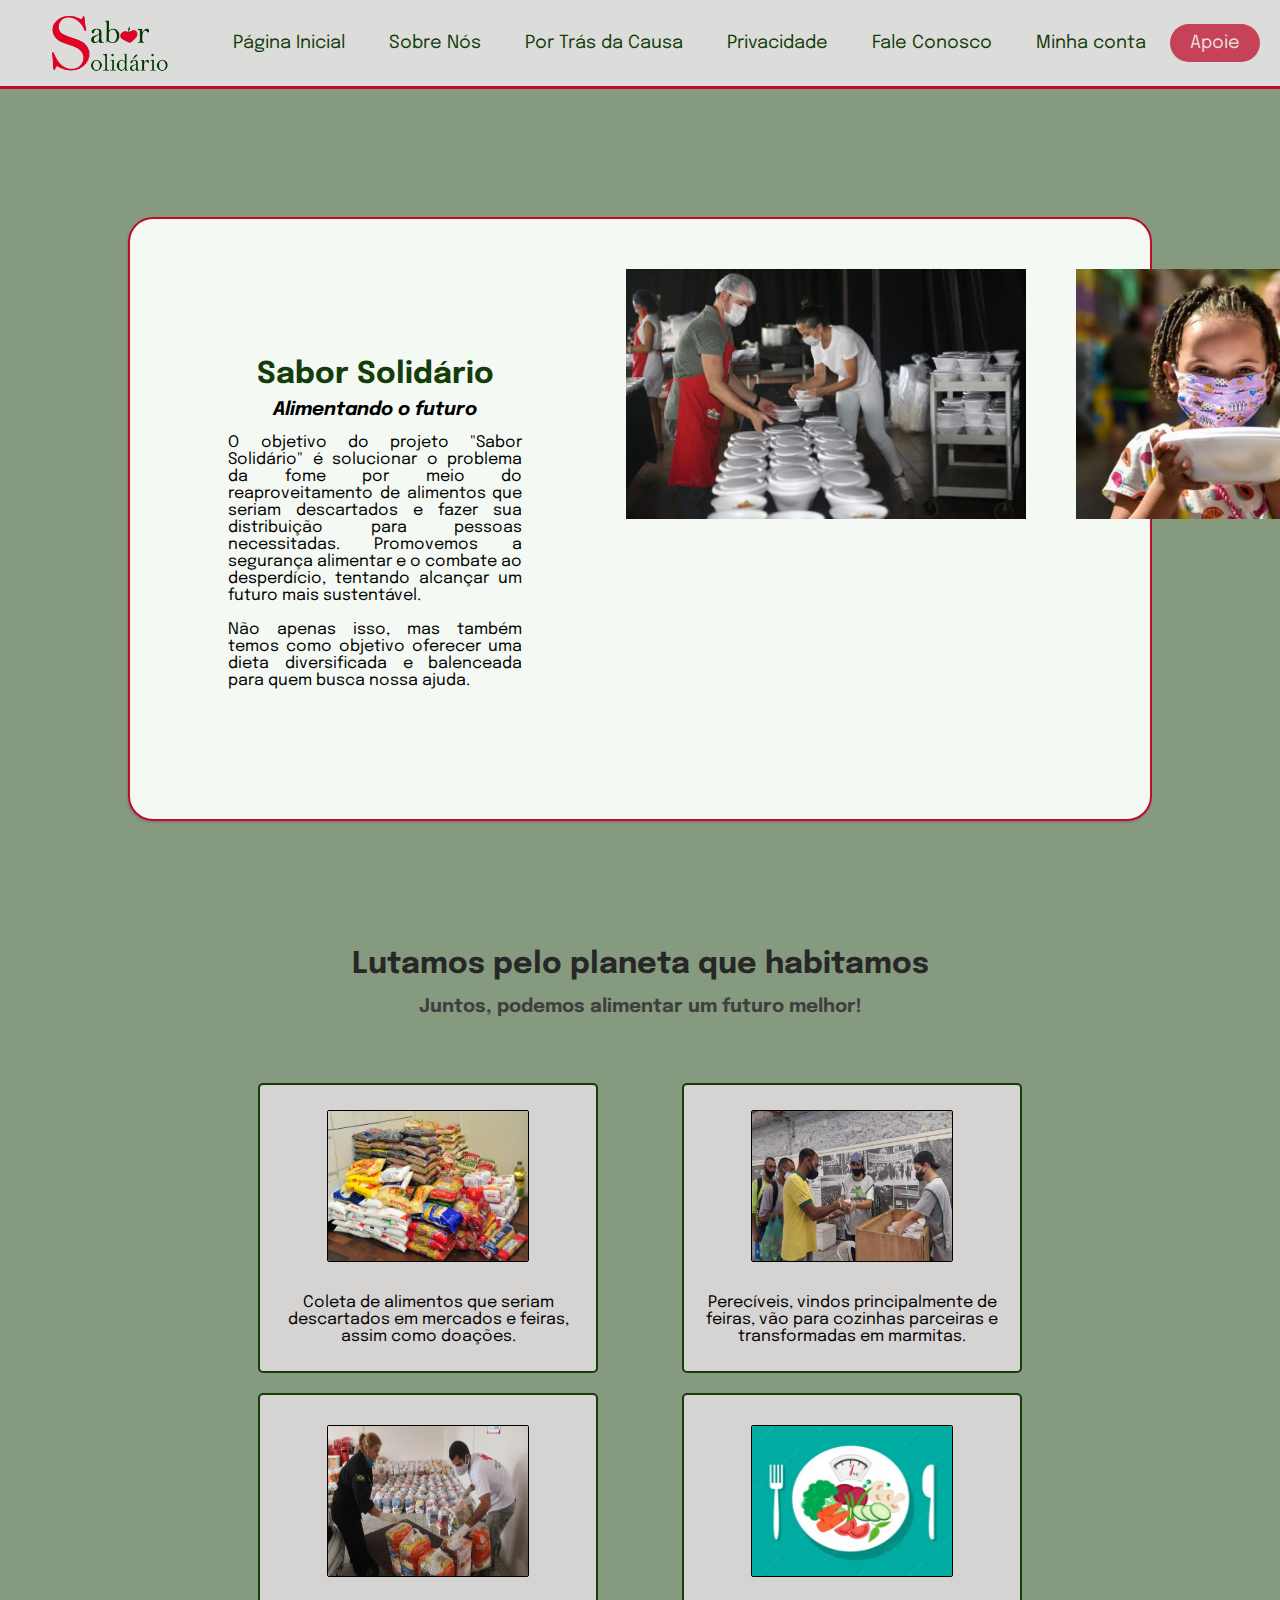
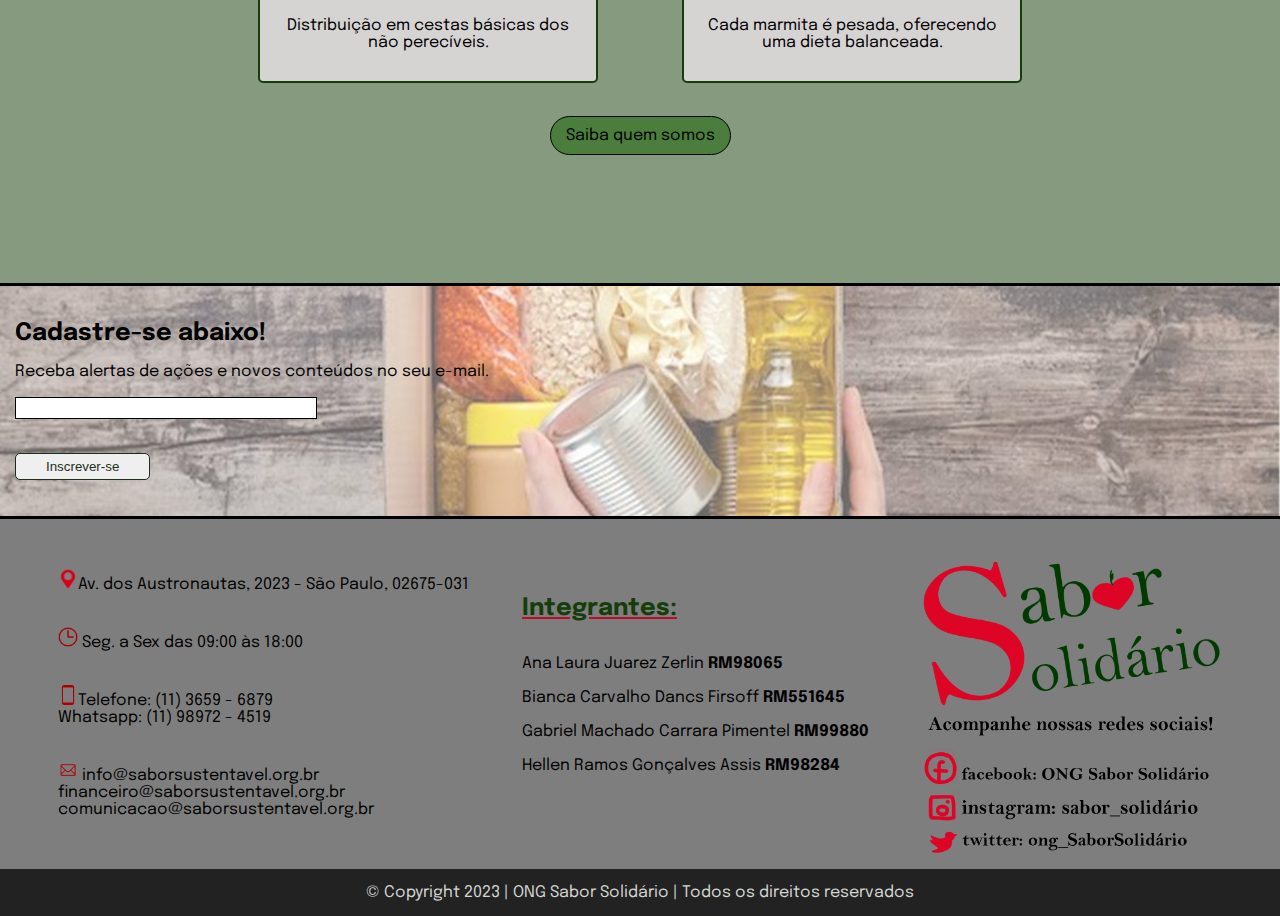
<file: html/index.html>
<!DOCTYPE html>
<html lang="pt-br">
<head>
    <meta charset="UTF-8">
    <meta http-equiv="X-UA-Compatible" content="IE=edge">
    <meta name="viewport" content="width=device-width, initial-scale=1.0">
    <title>Página Principal</title>
    <link rel="stylesheet" href="../css/style.css">
    <link rel="stylesheet" href="../css/principal.css">
    <script src="../js/script.js" defer></script>
</head>
<body>
    <header>
        <img  id="logo" src="../img/logo.png" alt="logo da ONG">

        <nav id="menu">
            <ul>
                <li><a href="index.html">Página Inicial</a></li>
                <li><a href="sobre.html">Sobre Nós</a></li>
                <li><a href="nossacausa.html">Por Trás da Causa</a></li>
                <li><a href="privacidade.html">Privacidade</a></li>
                <li><a href="contato.html">Fale Conosco</a></li>
                <li><a href="login.html">Minha conta</a></li>
                <li id="simbApoie"><a href="apoie.html">Apoie</a></li>
            </ul>
        </nav> 
    </header>

    <main>
        <div id="container_apresentacao">
            <div id="explicacao">
                <h2>Sabor Solidário</h2>
                <h3>Alimentando o futuro</h3>

                <p>
                    O objetivo do projeto "Sabor Solidário" é solucionar o problema da fome por meio do reaproveitamento de alimentos que seriam descartados e fazer sua distribuição para pessoas necessitadas. Promovemos a segurança alimentar e o combate ao desperdício, tentando alcançar um futuro mais sustentável. <br><br>
                    
                    Não apenas isso, mas também temos como objetivo oferecer uma dieta diversificada e balenceada para quem busca nossa ajuda.
                </p>
            </div>

            <div class="carroseel">
                <div class="container" id="img">
                    <img src="../img/comida.jpg" alt="produção das marmitas">
                    <img src="../img/comida2.jpg" alt="distribuição de marmitas">
                    <img src="../img/comida3.jpeg" alt="distribuição de cestas básicas">
                    <img src="../img/comida4.jpeg" alt="produção de cestas básicas">
                    <img src="../img/comida5.jpg" alt="outra distrivuição de cesta básica">
                </div>
            </div>
        </div>

        <div id="intro">
            <h2>Lutamos pelo planeta que habitamos</h2> <br>

            <h3>Juntos, podemos alimentar um futuro melhor!</h3> <br><br>

            <div id="caixaTop">
                <div>
                    <div class="topicos">
                        <img src="../img/doacao2.jpg" alt="pilha de alimentos"> <br>

                        <p>Coleta de alimentos que seriam descartados em mercados e feiras, assim como doações.</p>
                    </div>

                    <div class="topicos">
                        <img src="../img/doacao1.jpg" alt="montagem cestas básicas"> <br>

                        <p>Distribuição em cestas básicas dos não perecíveis.</p>
                    </div>
                </div>

                <div>
                    <div class="topicos">
                        <img src="../img/doacao3.jpeg" alt="distribuição de marmitas"> <br>

                        <p>Perecíveis, vindos principalmente de feiras, vão para cozinhas parceiras e transformadas em marmitas.</p>
                    </div>

                    <div class="topicos">
                        <img src="../img/doacao4.jpg" alt="dieta balanceada"> <br>

                        <p>Cada marmita é pesada, oferecendo uma dieta balanceada.</p>
                    </div>                    
                </div>
            </div>
            
            <a href="sobre.html" id="btnSaibamais">Saiba quem somos</a>
        </div>

        <div id="notificacaoEmail">
            <h2>Cadastre-se abaixo!</h2> <br>

            <p>Receba alertas de ações e novos conteúdos no seu e-mail.</p> <br>

            <form action="notificacao" name="notifEmail" method="get">
                <fieldset>
                    <label for="c-email"></label>
                    <input type="email" name="email" id="c-email"> <br><br><br>

                    <input id="inscrever" type="submit" value="Inscrever-se">
                </fieldset>
            </form>
        </div>

        <div class="footape">
            <div class="footape div1">
                <p>
                    <img src="../img/local.png" alt="localização">Av. dos Austronautas, 2023 - São Paulo, 02675-031
                </p> <br><br>
                    
                <p>
                    <img src="../img/funcionamento.png" alt="horário de funcionamento">  Seg. a Sex das 09:00 às 18:00
                </p> <br><br>

                <p>
                    <img src="../img/contato.png" alt="número para contato">Telefone: (11) 3659 - 6879 <br>
                    Whatsapp: (11) 98972 - 4519
                </p> <br><br>

                <p>
                    <img src="../img/email.png"> info@saborsustentavel.org.br <br>
                    financeiro@saborsustentavel.org.br <br>
                    comunicacao@saborsustentavel.org.br
                </p>
            </div>

            <div>
                <h2>Integrantes:</h2> <br><br>

                <p>
                    Ana Laura Juarez Zerlin <span class="rms">RM98065</span> <br><br>
                    Bianca Carvalho Dancs Firsoff <span class="rms">RM551645</span> <br><br>
                    Gabriel Machado Carrara Pimentel <span class="rms">RM99880</span> <br><br>
                    Hellen Ramos Gonçalves Assis <span class="rms">RM98284</span> <br><br>
                </p>
            </div>

            <div class="footape div3">
                <img src="../img/fotape3.png" id="fotapeImg">
            </div>
        </div>
    </main>

    <footer>
        <p>© Copyright 2023 | ONG Sabor Solidário | Todos os direitos reservados</p>
    </footer>
</body>
</html>
</file>
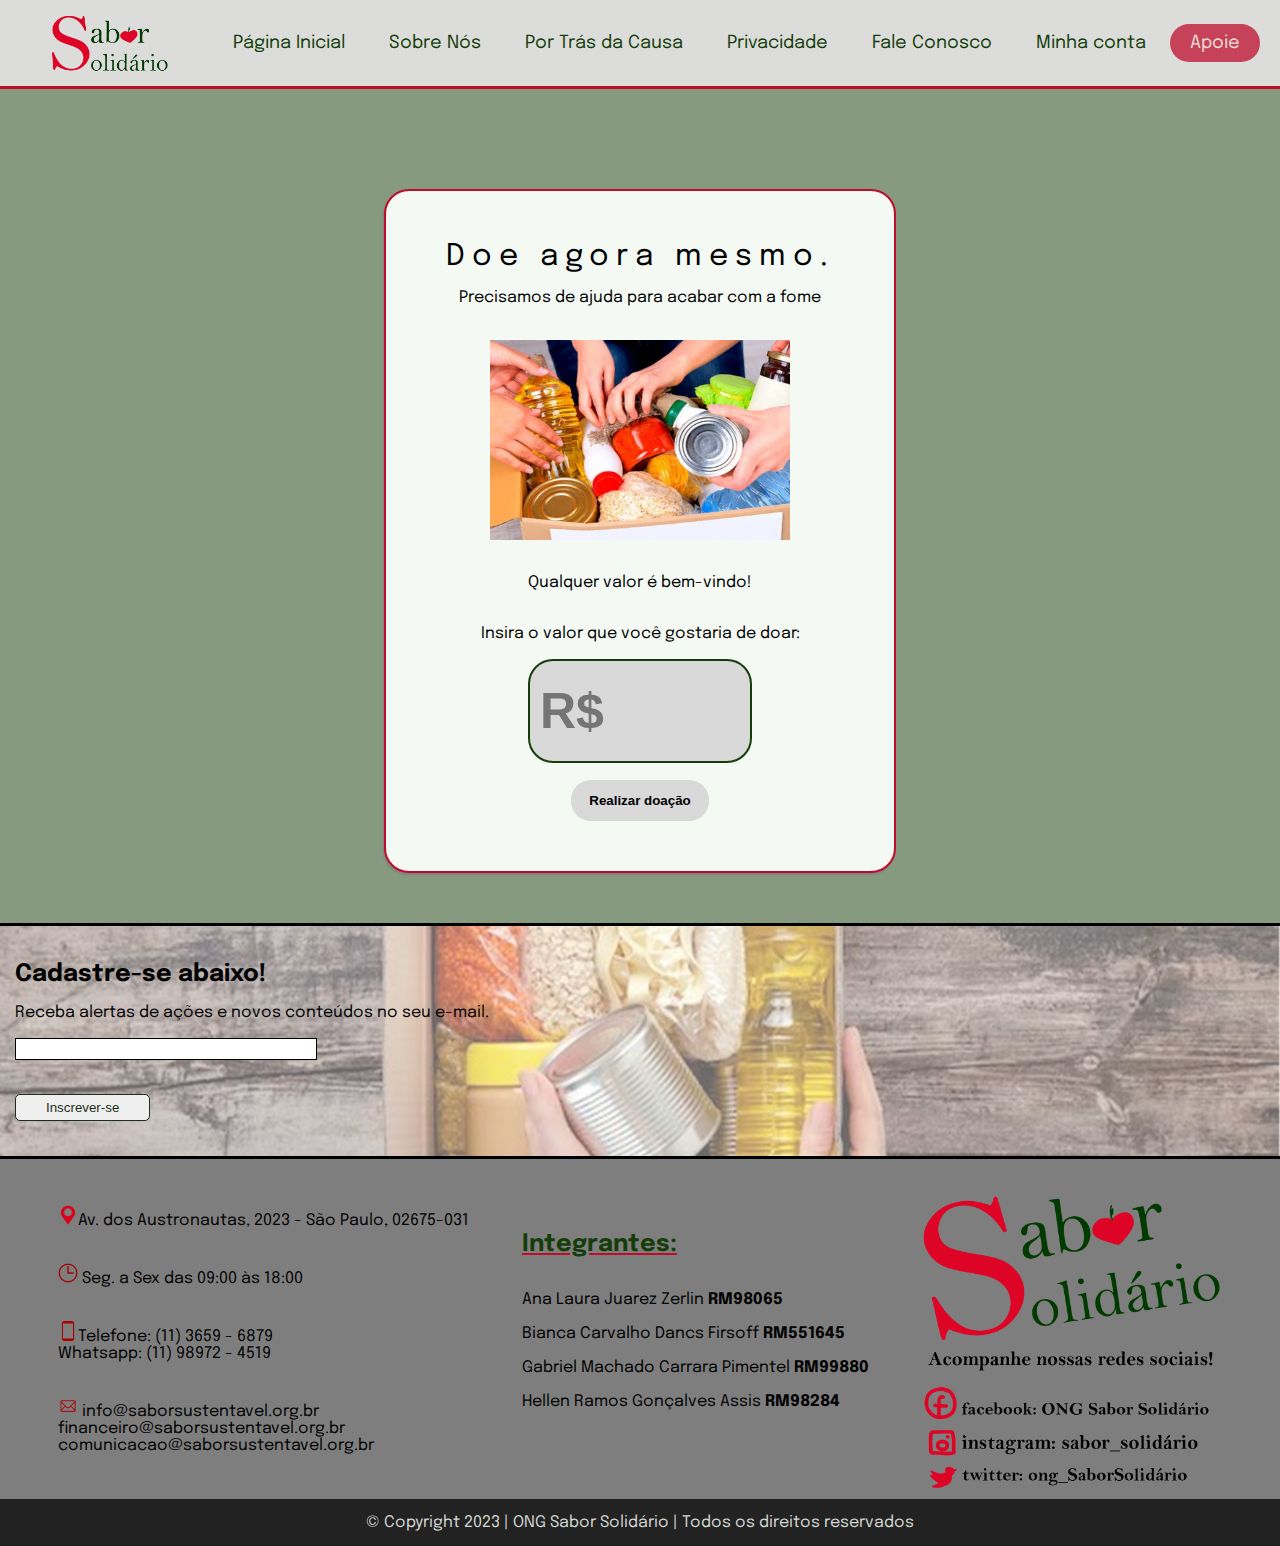
<file: html/apoie.html>
<!DOCTYPE html>
<html lang="pr-br">
<head>
    <meta charset="UTF-8">
    <meta http-equiv="X-UA-Compatible" content="IE=edge">
    <meta name="viewport" content="width=device-width, initial-scale=1.0">
    <title>Apoie</title>
    <link rel="stylesheet" href="../css/style.css">
    <link rel="stylesheet" href="../css/apoie.css">
</head>
<body>
    <header>
        <img  id="logo" src="../img/logo.png" alt="logo da ONG">

        <nav id="menu">
            <ul>
                <li><a href="index.html">Página Inicial</a></li>
                <li><a href="sobre.html">Sobre Nós</a></li>
                <li><a href="nossacausa.html">Por Trás da Causa</a></li>
                <li><a href="privacidade.html">Privacidade</a></li>
                <li><a href="contato.html">Fale Conosco</a></li>
                <li><a href="login.html">Minha conta</a></li>
                <li id="simbApoie"><a href="apoie.html">Apoie</a></li>
            </ul>
        </nav> 
    </header>

    <main>
        <div id="apoio">
            <p id="titulo">Doe agora mesmo.</p> <br>

            <p>Precisamos de ajuda para acabar com a fome</p> <br><br>

            <img src="../img/apoie.jpg" alt="caixa de doações"> <br><br>

            <p>Qualquer valor é bem-vindo!</p> <br><br>

            <p>Insira o valor que você gostaria de doar:</p> <br>

            <form action="doacao" name="ajuda" method="get">
                <fieldset>
                    <label for="c-valor"></label>
                    <input type="number" name="valor" id="c-valor" min="0" step="0.01" placeholder="R$">
                </fieldset> <br>

                <input type="submit" value="Realizar doação" id="btnDoacao">
            </form>

        </div>

        <div id="notificacaoEmail">
            <h2>Cadastre-se abaixo!</h2> <br>

            <p>Receba alertas de ações e novos conteúdos no seu e-mail.</p> <br>

            <form action="notificacao" name="notifEmail" method="get">
                <fieldset>
                    <label for="c-email"></label>
                    <input type="email" name="email" id="c-email"> <br><br><br>

                    <input id="inscrever" type="submit" value="Inscrever-se">
                </fieldset>
            </form>
        </div>

        <div class="footape">
            <div>
                <p>
                    <img src="../img/local.png" alt="localização">Av. dos Austronautas, 2023 - São Paulo, 02675-031
                </p> <br><br>
                    
                <p>
                    <img src="../img/funcionamento.png" alt="horário de funcionamento">  Seg. a Sex das 09:00 às 18:00
                </p> <br><br>

                <p>
                    <img src="../img/contato.png" alt="número para contato">Telefone: (11) 3659 - 6879 <br>
                    Whatsapp: (11) 98972 - 4519
                </p> <br><br>

                <p>
                    <img src="../img/email.png" alt="email para contato"> info@saborsustentavel.org.br <br>
                    financeiro@saborsustentavel.org.br <br>
                    comunicacao@saborsustentavel.org.br
                </p>
            </div>

            <div>
                <h2>Integrantes:</h2> <br><br>

                <p>
                    Ana Laura Juarez Zerlin <span class="rms">RM98065</span> <br><br>
                    Bianca Carvalho Dancs Firsoff <span class="rms">RM551645</span> <br><br>
                    Gabriel Machado Carrara Pimentel <span class="rms">RM99880</span> <br><br>
                    Hellen Ramos Gonçalves Assis <span class="rms">RM98284</span> <br><br>
                </p>
            </div>

            <div>
                <img src="../img/fotape3.png" id="fotapeImg" alt="logo com as redes sociais">
            </div>
        </div>
    </main>

    <footer>
        <p>© Copyright 2023 | ONG Sabor Solidário | Todos os direitos reservados</p>
    </footer>
</body>
</html>
</file>
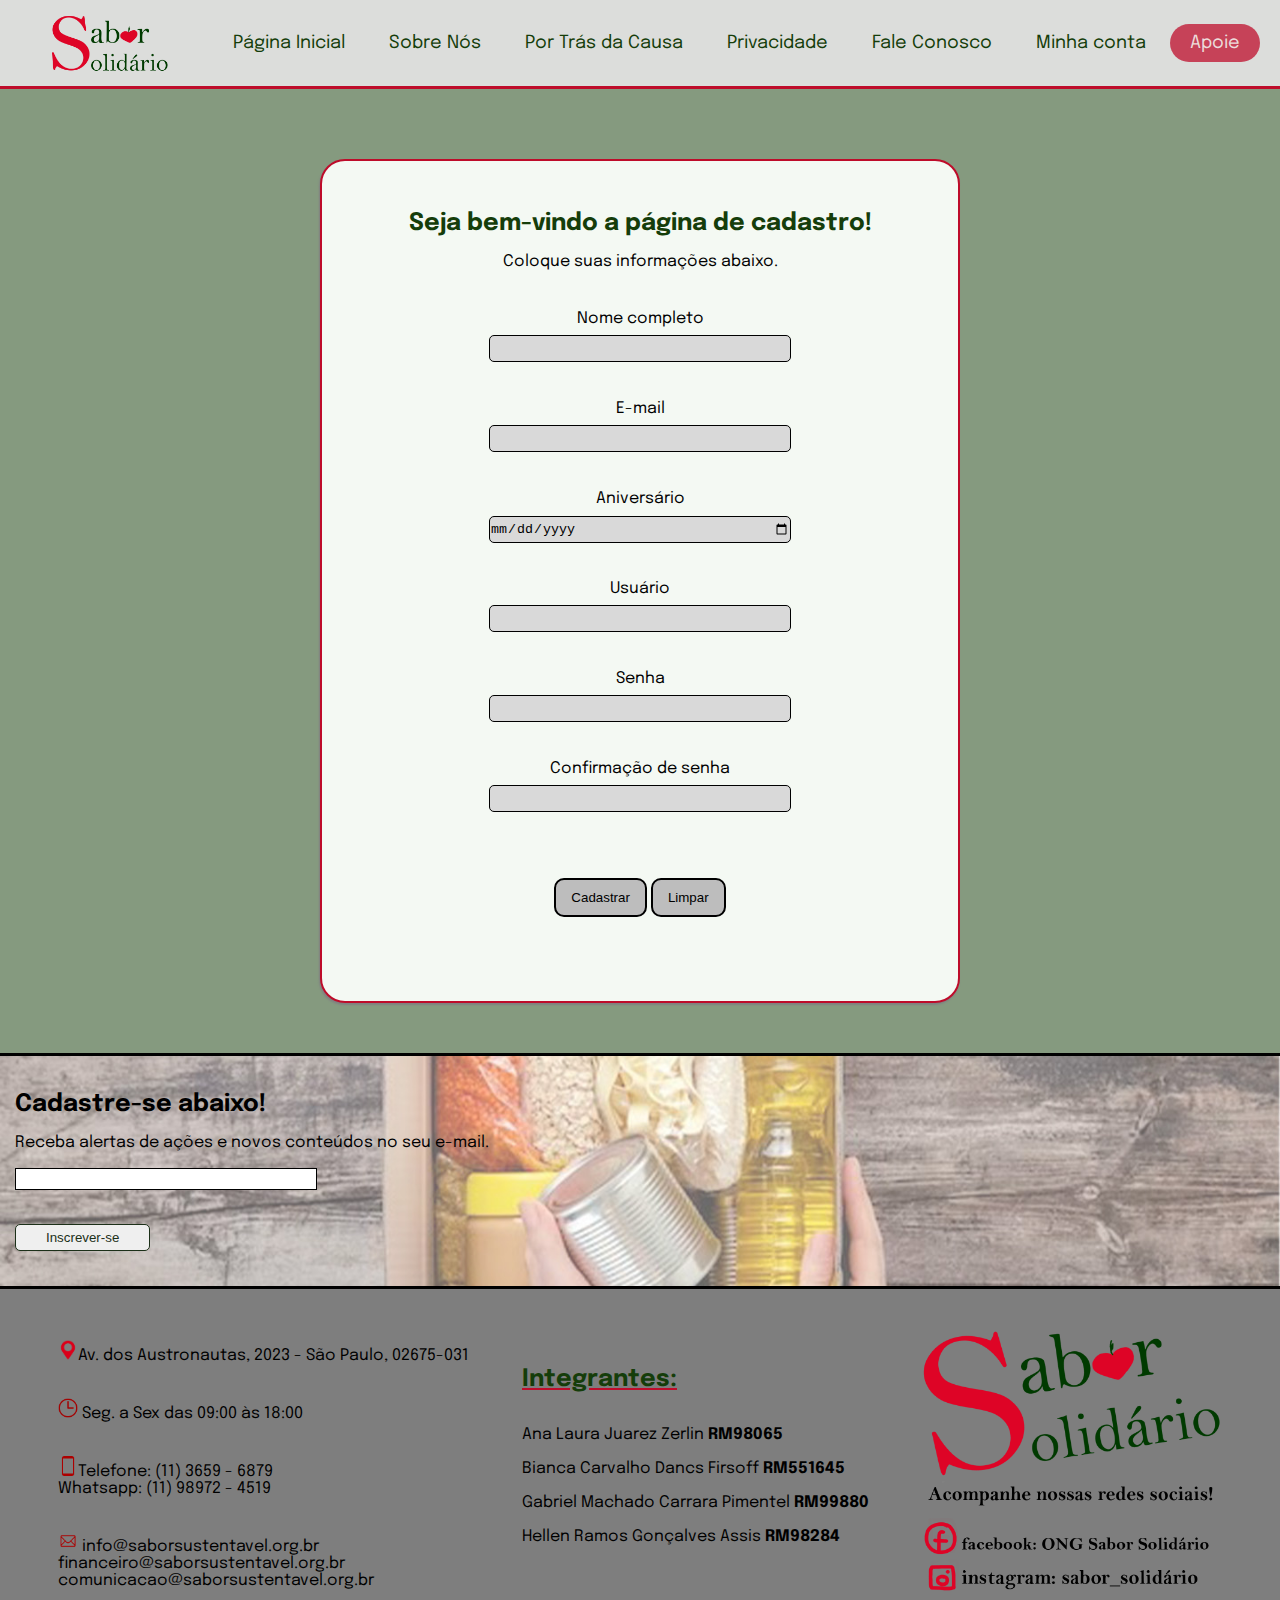
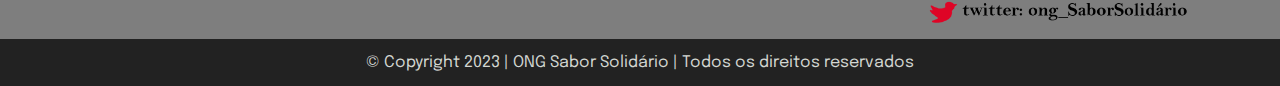
<file: html/cadastro.html>
<!DOCTYPE html>
<html lang="en">
<head>
    <meta charset="UTF-8">
    <meta http-equiv="X-UA-Compatible" content="IE=edge">
    <meta name="viewport" content="width=device-width, initial-scale=1.0">
    <title>Cadastro</title>
    <link rel="stylesheet" href="../css/style.css">
    <link rel="stylesheet" href="../css/cadastro.css">
</head>
<body>
    <header>
        <img  id="logo" src="../img/logo.png" alt="logo da ONG">
  
        <nav id="menu">
            <ul>
                <li><a href="index.html">Página Inicial</a></li>
                <li><a href="sobre.html">Sobre Nós</a></li>
                <li><a href="nossacausa.html">Por Trás da Causa</a></li>
                <li><a href="privacidade.html">Privacidade</a></li>
                <li><a href="contato.html">Fale Conosco</a></li>
                <li><a href="login.html">Minha conta</a></li>
                <li id="simbApoie"><a href="apoie.html">Apoie</a></li>
            </ul>
        </nav> 
    </header>
  
    <main>
      <div id="cadastro">
        <h2>Seja bem-vindo a página de cadastro!</h2> <br>
        <p>Coloque suas informações abaixo.</p> <br><br>
  
        <form action="cadastrar" name="cadastro" method="get">
            <fieldset>
                <label for="c-nome">Nome completo</label> <br>
                <input type="text" name="nome" id="c-nome"> <br><br>

                <label for="c-email">E-mail</label> <br>
                <input type="email" name="email" id="c-email"> <br><br>

                <label for="c-niver">Aniversário</label> <br>
                <input type="date" name="aniversário" id="c-niver"> <br><br>

                <label for="c-usuario">Usuário</label> <br>
                <input type="text" name="usuario" id="c-usuario"> <br><br>
    
                <label for="c-senha">Senha</label> <br>
                <input type="password" name="senha" id="c-senha"> <br><br>
    
                <label for="c-senhaConfirm">Confirmação de senha</label> <br>
                <input type="password" name="senhaConfirm" id="c-senhaConfirm"> <br><br>
            </fieldset> <br><br>

            <input type="submit" value="Cadastrar" class="btncadastro">
            <input type="reset" value="Limpar" class="btncadastro">
        </form> <br><br>
      </div>
  
      <div id="notificacaoEmail">
        <h2>Cadastre-se abaixo!</h2> <br>
  
        <p>Receba alertas de ações e novos conteúdos no seu e-mail.</p> <br>
  
        <form action="notificacao" name="notifEmail" method="get">
            <fieldset>
                <label for="c-email"></label>
                <input type="email" name="email" id="c-email"> <br><br><br>
  
                <input id="inscrever" type="submit" value="Inscrever-se">
            </fieldset>
        </form>
      </div>
  
      <div class="footape">
          <div class="footape div1">
              <p>
                <img src="../img/local.png" alt="localização">Av. dos Austronautas, 2023 - São Paulo, 02675-031
              </p> <br><br>
                    
            <p>
              <img src="../img/funcionamento.png" alt="horário de funcionamento">  Seg. a Sex das 09:00 às 18:00
            </p> <br><br>
  
            <p>
              <img src="../img/contato.png" alt="número para contato">Telefone: (11) 3659 - 6879 <br>
              Whatsapp: (11) 98972 - 4519
            </p> <br><br>
  
            <p>
              <img src="../img/email.png"> info@saborsustentavel.org.br <br>
              financeiro@saborsustentavel.org.br <br>
              comunicacao@saborsustentavel.org.br
              </p>
          </div>
  
          <div>
              <h2>Integrantes:</h2> <br><br>
  
              <p>
                  Ana Laura Juarez Zerlin <span class="rms">RM98065</span> <br><br>
                  Bianca Carvalho Dancs Firsoff <span class="rms">RM551645</span> <br><br>
                  Gabriel Machado Carrara Pimentel <span class="rms">RM99880</span> <br><br>
                  Hellen Ramos Gonçalves Assis <span class="rms">RM98284</span> <br><br>
              </p>
          </div>
  
          <div class="footape div3">
            <img src="../img/fotape3.png" id="fotapeImg">
          </div>
      </div>
    </main>
  
    <footer>
      <p>© Copyright 2023 | ONG Sabor Solidário | Todos os direitos reservados</p>
    </footer>
</body>
</html>
</file>
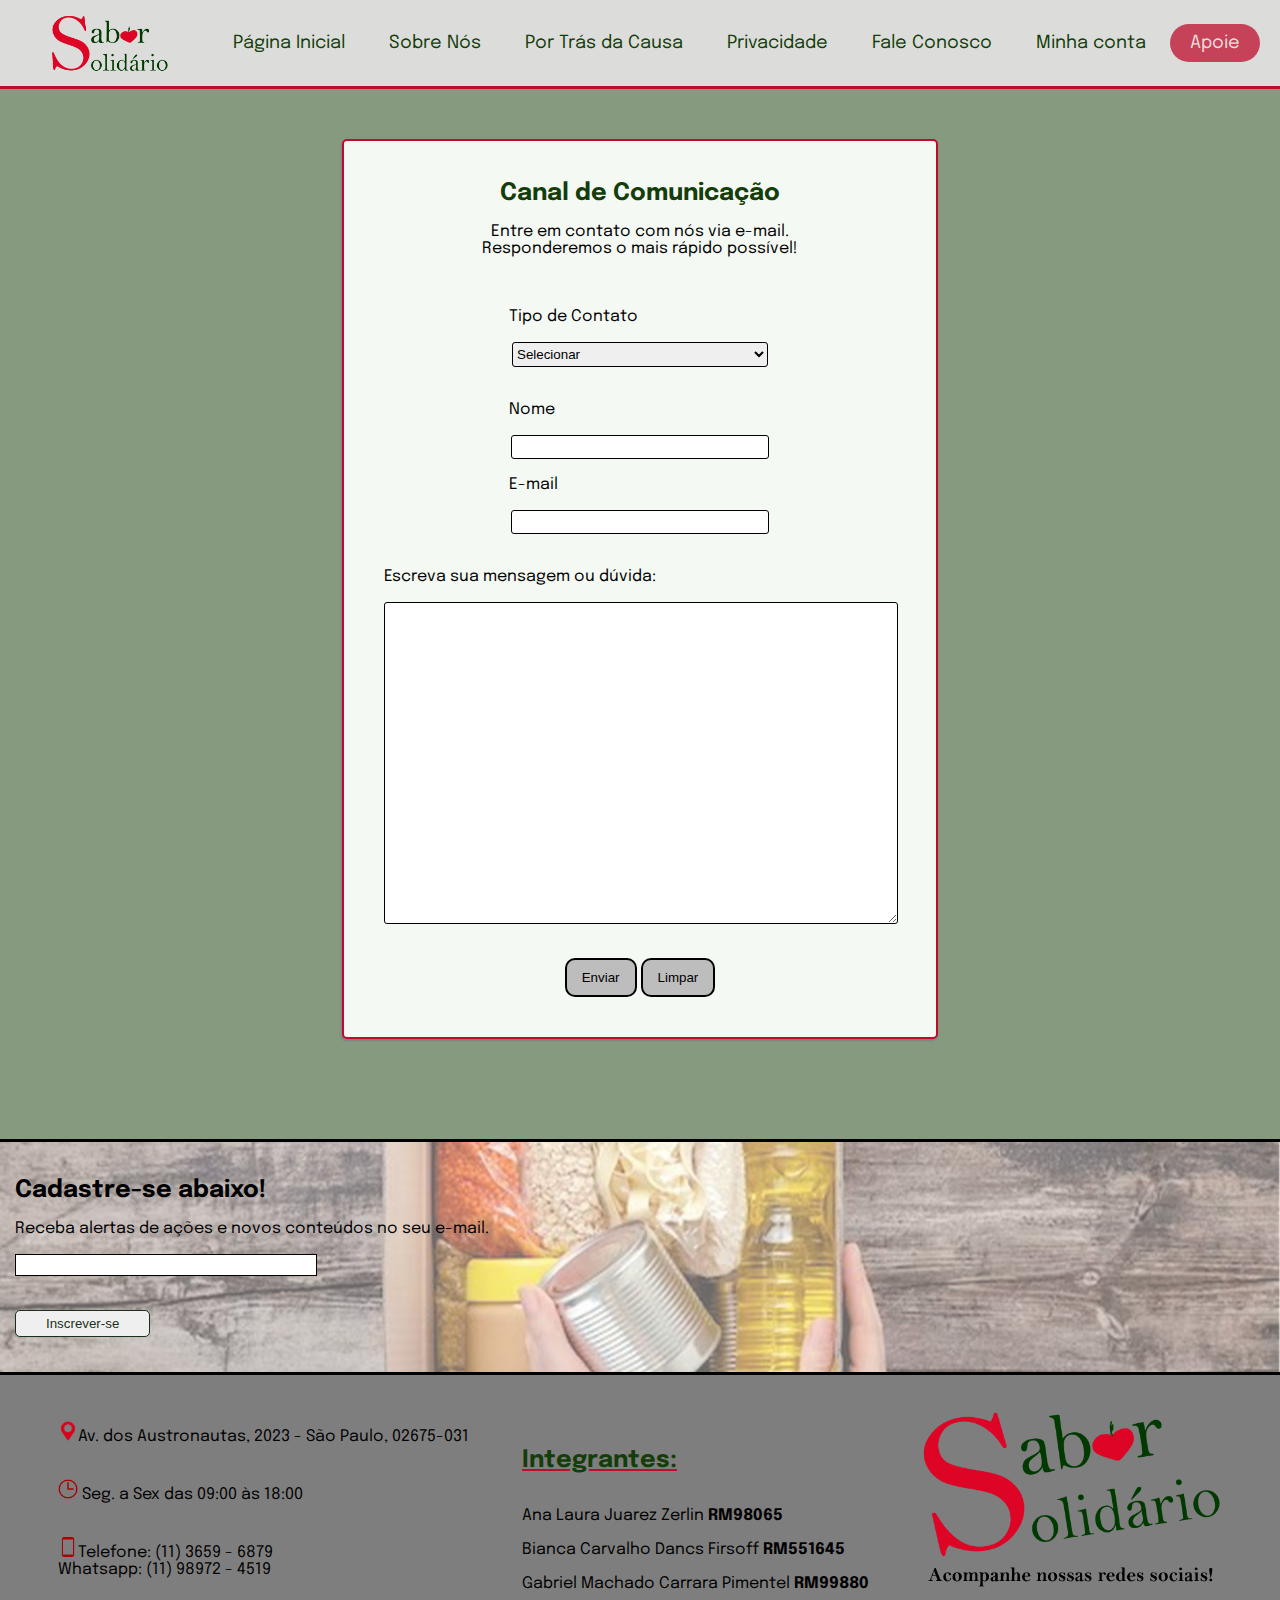
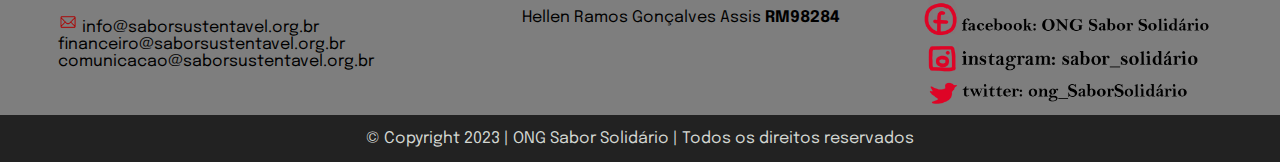
<file: html/contato.html>
<!DOCTYPE html>
<html lang="pt-br">
<head>
    <meta charset="UTF-8">
    <meta http-equiv="X-UA-Compatible" content="IE=edge">
    <meta name="viewport" content="width=device-width, initial-scale=1.0">
    <title>Fale Conosco</title>
    <link rel="stylesheet" href="../css/style.css">
    <link rel="stylesheet" href="../css/contato.css">
</head>
<body>
    <header>
        <img  id="logo" src="../img/logo.png" alt="logo da ONG">

        <nav id="menu">
            <ul>
                <li><a href="index.html">Página Inicial</a></li>
                <li><a href="sobre.html">Sobre Nós</a></li>
                <li><a href="nossacausa.html">Por Trás da Causa</a></li>
                <li><a href="privacidade.html">Privacidade</a></li>
                <li><a href="contato.html">Fale Conosco</a></li>
                <li><a href="login.html">Minha conta</a></li>
                <li id="simbApoie"><a href="apoie.html">Apoie</a></li>
            </ul>
        </nav> 
    </header>

    <main>
        <div>
            <form id="comunicacao" action="cominicacao" name="comunicacao" method="get">
                <h2 id="tituloComunic">Canal de Comunicação</h2> <br>

                <p>
                    Entre em contato com nós via e-mail. <br>
                    Responderemos o mais rápido possível!
                </p> <br><br><br>

                <fieldset>
                    <label class="infos" for="c-ajuda">Tipo de Contato</label> <br>
                    <select name="contato" id="c-ajuda">
                        <option value="" disabled selected>Selecionar</option>
        
                        <option value="parceria">Sou uma ONG e quero me tornar parceira</option>
                        <option value="ajuda">Procuro assistência para mim e minha família</option>
                        <option value="dúvida">Dúvidas no geral</option>
                    </select>
                </fieldset> <br><br>

                <fieldset>
                    <label class="infos" for="c-nome">Nome </label> <br>
                    <input type="text" name="nome" id="c-nome"> <br><br>

                    <label class="infos" for="c-email2">E-mail </label> <br>
                    <input type="email" name="email2" id="c-email2"> <br><br><br>

                    <label for="c-duvida" class="titulos">Escreva sua mensagem ou dúvida: </label> <br>
                    <textarea name="duvida" id="c-duvida" cols="30" rows="10"></textarea> <br><br>
                </fieldset>

                <input class="btncomunicacao" type="submit" value="Enviar">
                <input class="btncomunicacao"  type="reset" value="Limpar">
            </form>
        </div>

        <div id="notificacaoEmail">
            <h2>Cadastre-se abaixo!</h2> <br>

            <p>Receba alertas de ações e novos conteúdos no seu e-mail.</p> <br>

            <form action="notificacao" name="notifEmail" method="get">
                <fieldset>
                    <label for="c-email"></label>
                    <input type="email" name="email" id="c-email"> <br><br><br>

                    <input id="inscrever" type="submit" value="Inscrever-se">
                </fieldset>
            </form>
        </div>

        <div class="footape">
            <div>
                <p>
                    <img src="../img/local.png" alt="localização">Av. dos Austronautas, 2023 - São Paulo, 02675-031
                </p> <br><br>
                    
                <p>
                    <img src="../img/funcionamento.png" alt="horário de funcionamento">  Seg. a Sex das 09:00 às 18:00
                </p> <br><br>

                <p>
                    <img src="../img/contato.png" alt="número para contato">Telefone: (11) 3659 - 6879 <br>
                    Whatsapp: (11) 98972 - 4519
                </p> <br><br>

                <p>
                    <img src="../img/email.png" alt="email para contato"> info@saborsustentavel.org.br <br>
                    financeiro@saborsustentavel.org.br <br>
                    comunicacao@saborsustentavel.org.br
                </p>
            </div>

            <div>
                <h2>Integrantes:</h2> <br><br>

                <p>
                    Ana Laura Juarez Zerlin <span class="rms">RM98065</span> <br><br>
                    Bianca Carvalho Dancs Firsoff <span class="rms">RM551645</span> <br><br>
                    Gabriel Machado Carrara Pimentel <span class="rms">RM99880</span> <br><br>
                    Hellen Ramos Gonçalves Assis <span class="rms">RM98284</span> <br><br>
                </p>
            </div>

            <div>
                <img src="../img/fotape3.png" id="fotapeImg" alt="logo com as redes sociais">
            </div>
        </div>
    </main>

    <footer>
        <p>© Copyright 2023 | ONG Sabor Solidário | Todos os direitos reservados</p>
    </footer>

</body>
</html>
</file>
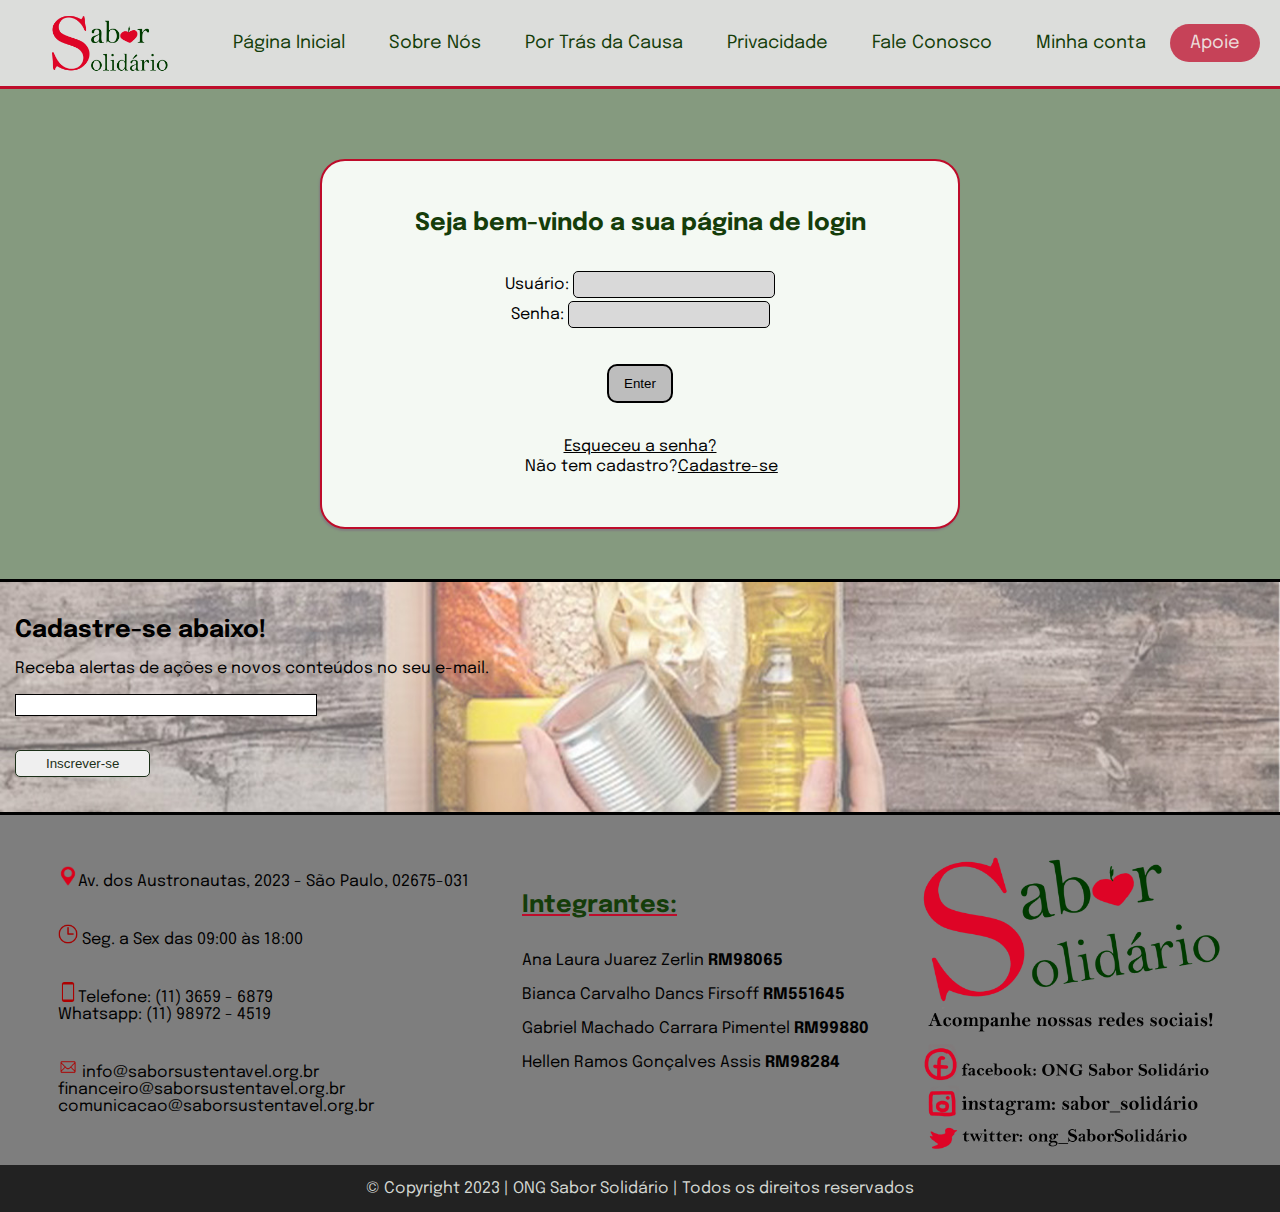
<file: html/login.html>
<!DOCTYPE html>
<html lang="en">
  <head>
    <meta charset="UTF-8" />
    <meta http-equiv="X-UA-Compatible" content="IE=edge" />
    <meta name="viewport" content="width=device-width, initial-scale=1.0" />
    <title>Login</title>
    <link rel="stylesheet" href="../css/style.css">
    <link rel="stylesheet" href="../css/login.css">
  </head>
  
  <body>
    <header>
      <img  id="logo" src="../img/logo.png" alt="logo da ONG">

      <nav id="menu">
          <ul>
              <li><a href="index.html">Página Inicial</a></li>
              <li><a href="sobre.html">Sobre Nós</a></li>
              <li><a href="nossacausa.html">Por Trás da Causa</a></li>
              <li><a href="privacidade.html">Privacidade</a></li>
              <li><a href="contato.html">Fale Conosco</a></li>
              <li><a href="login.html">Minha conta</a></li>
              <li id="simbApoie"><a href="apoie.html">Apoie</a></li>
          </ul>
      </nav> 
  </header>

  <main>
    <div id="login">
      <h2>Seja bem-vindo a sua página de login</h2> <br><br>

      <form action="login" name="login" method="get">
        <fieldset>
          <label for="c-usuario">Usuário: </label>
          <input type="text" name="usuario" id="c-usuario"> <br>

          <label for="c-senha">Senha:</label>
          <input type="password" name="senha" id="c-senha"> <br>
        </fieldset> <br><br>

        <input type="submit" value="Enter" id="btnlogin">
      </form> <br><br>

      <div id="espacamento">
        <a href="#">Esqueceu a senha?</a>

        <div id="cadastro">
          <p>Não tem cadastro?</p>
          <a href="cadastro.html"> Cadastre-se</a>
        </div>
      </div>
    </div>

    <div id="notificacaoEmail">
      <h2>Cadastre-se abaixo!</h2> <br>

      <p>Receba alertas de ações e novos conteúdos no seu e-mail.</p> <br>

      <form action="notificacao" name="notifEmail" method="get">
          <fieldset>
              <label for="c-email"></label>
              <input type="email" name="email" id="c-email"> <br><br><br>

              <input id="inscrever" type="submit" value="Inscrever-se">
          </fieldset>
      </form>
    </div>

    <div class="footape">
        <div class="footape div1">
            <p>
              <img src="../img/local.png" alt="localização">Av. dos Austronautas, 2023 - São Paulo, 02675-031
            </p> <br><br>
                  
          <p>
            <img src="../img/funcionamento.png" alt="horário de funcionamento">  Seg. a Sex das 09:00 às 18:00
          </p> <br><br>

          <p>
            <img src="../img/contato.png" alt="número para contato">Telefone: (11) 3659 - 6879 <br>
            Whatsapp: (11) 98972 - 4519
          </p> <br><br>

          <p>
            <img src="../img/email.png"> info@saborsustentavel.org.br <br>
            financeiro@saborsustentavel.org.br <br>
            comunicacao@saborsustentavel.org.br
            </p>
        </div>

        <div>
            <h2>Integrantes:</h2> <br><br>

            <p>
                Ana Laura Juarez Zerlin <span class="rms">RM98065</span> <br><br>
                Bianca Carvalho Dancs Firsoff <span class="rms">RM551645</span> <br><br>
                Gabriel Machado Carrara Pimentel <span class="rms">RM99880</span> <br><br>
                Hellen Ramos Gonçalves Assis <span class="rms">RM98284</span> <br><br>
            </p>
        </div>

        <div class="footape div3">
          <img src="../img/fotape3.png" id="fotapeImg">
        </div>
    </div>
  </main>

  <footer>
    <p>© Copyright 2023 | ONG Sabor Solidário | Todos os direitos reservados</p>
  </footer>
  </body>
</html>
</file>
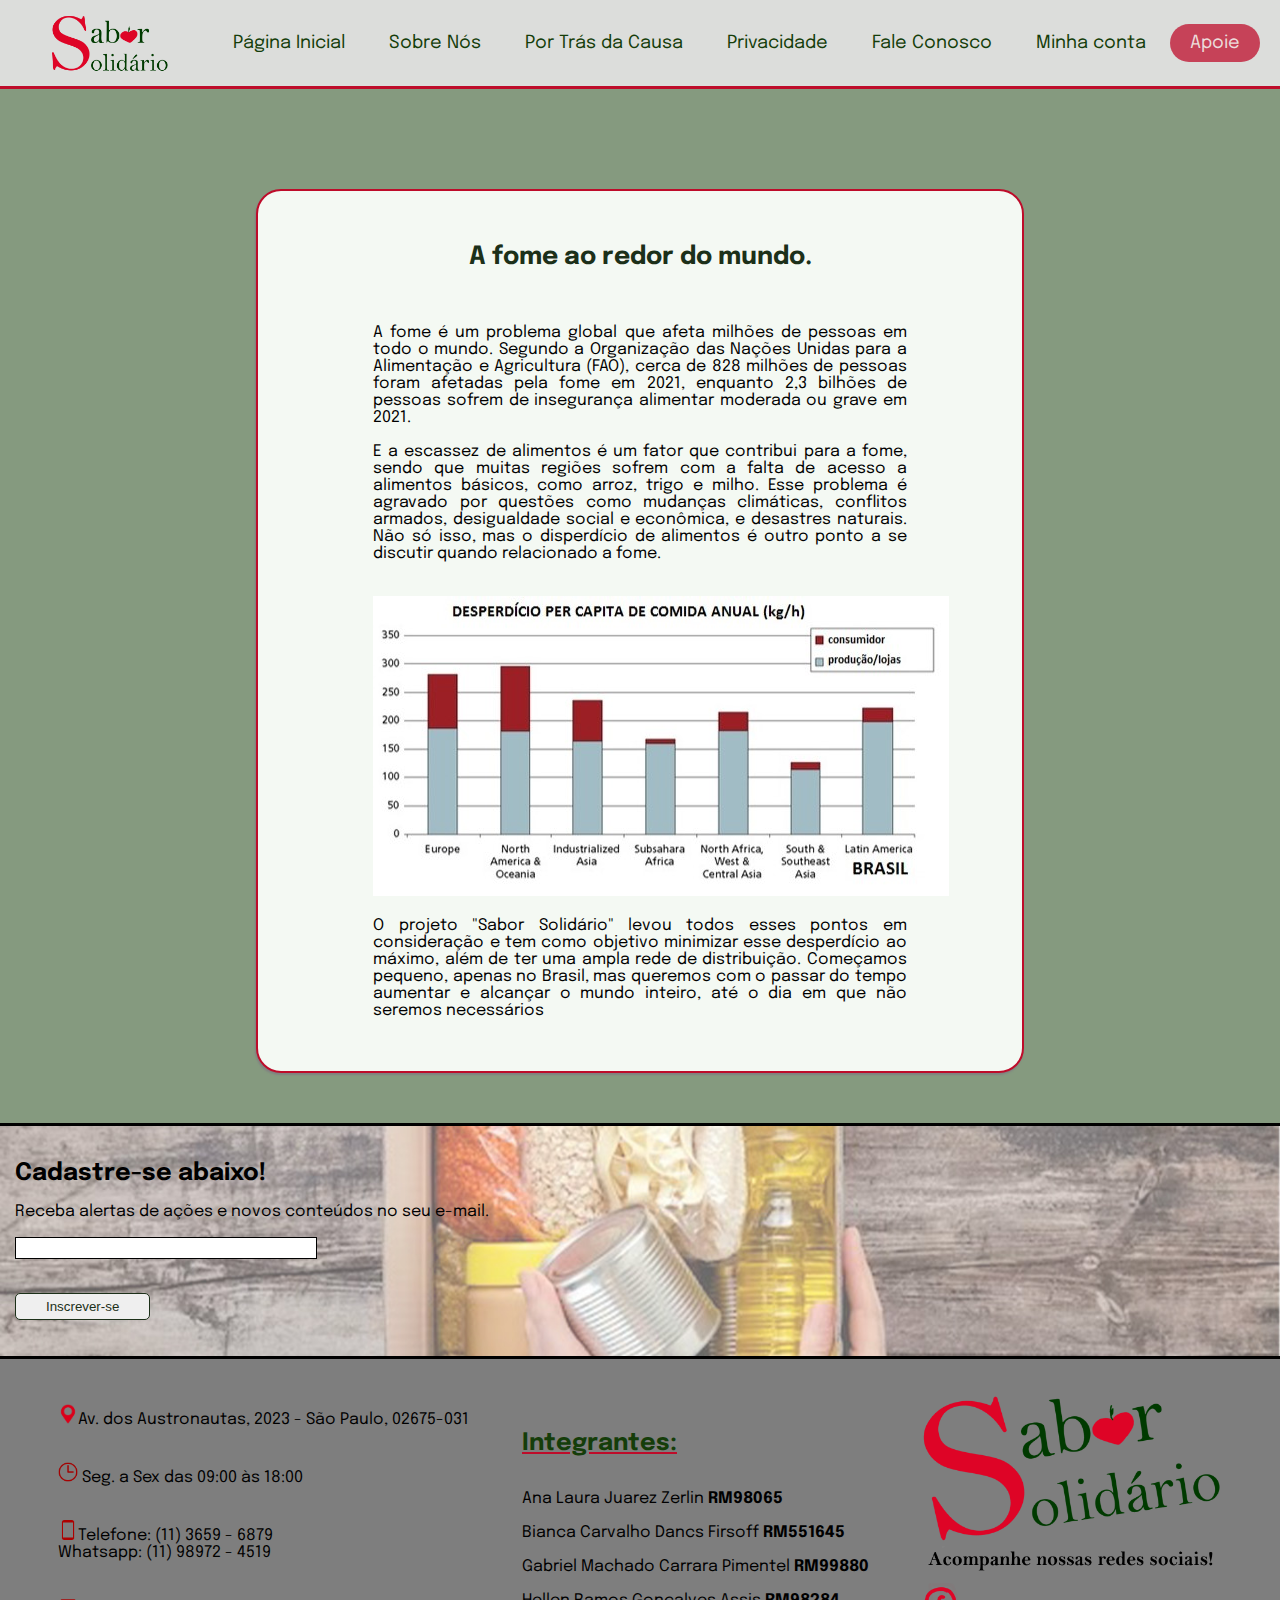
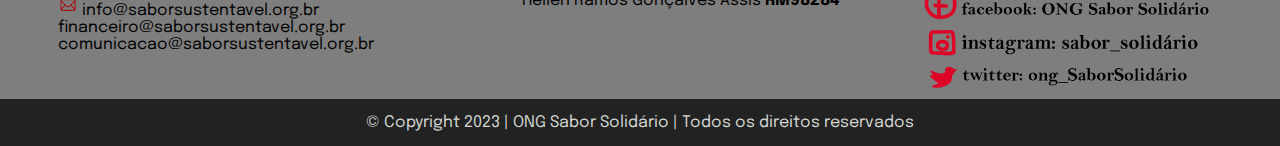
<file: html/nossacausa.html>
<!DOCTYPE html>
<html lang="pt-br">
<head>
    <meta charset="UTF-8">
    <meta http-equiv="X-UA-Compatible" content="IE=edge">
    <meta name="viewport" content="width=device-width, initial-scale=1.0">
    <title>Por trás da causa</title>
    <link rel="stylesheet" href="../css/style.css">
    <link rel="stylesheet" href="../css/nossacausa.css">
</head>
<body>
    <header>
        <img  id="logo" src="../img/logo.png" alt="logo da ONG">

        <nav id="menu">
            <ul>
                <li><a href="index.html">Página Inicial</a></li>
                <li><a href="sobre.html">Sobre Nós</a></li>
                <li><a href="nossacausa.html">Por Trás da Causa</a></li>
                <li><a href="privacidade.html">Privacidade</a></li>
                <li><a href="contato.html">Fale Conosco</a></li>
                <li><a href="login.html">Minha conta</a></li>
                <li id="simbApoie"><a href="apoie.html">Apoie</a></li>
            </ul>
        </nav> 
    </header>

    <main>
        <div id="nossa_causa">
            <h1>
                A fome ao redor do mundo.
            </h1> <br><br><br>

            <p>
                A fome é um problema global que afeta milhões de pessoas em todo o mundo. Segundo a Organização das Nações Unidas para a Alimentação e Agricultura (FAO), cerca de 828 milhões de pessoas foram afetadas pela fome em 2021, enquanto 2,3 bilhões de pessoas sofrem de insegurança alimentar moderada ou grave em 2021. <br><br>

                E a escassez de alimentos é um fator que contribui para a fome, sendo que muitas regiões sofrem com a falta de acesso a alimentos básicos, como arroz, trigo e milho. Esse problema é agravado por questões como mudanças climáticas, conflitos armados, desigualdade social e econômica, e desastres naturais.

                Não só isso, mas o disperdício de alimentos é outro ponto a se discutir quando relacionado a fome.
            </p> <br><br>

            <img src="../img/dados.jpg" alt="gráfico sobre a fome no mundo"> <br><br>

            <p>
                O projeto "Sabor Solidário" levou todos esses pontos em consideração e tem como objetivo minimizar esse desperdício ao máximo, além de ter uma ampla rede de distribuição. Começamos pequeno, apenas no Brasil, mas queremos com o passar do tempo aumentar e alcançar o mundo inteiro, até o dia em que não seremos necessários
            </p>
        </div>

        <div id="notificacaoEmail">
            <h2>Cadastre-se abaixo!</h2> <br>

            <p>Receba alertas de ações e novos conteúdos no seu e-mail.</p> <br>

            <form action="notificacao" name="notifEmail" method="get">
                <fieldset>
                    <label for="c-email"></label>
                    <input type="email" name="email" id="c-email"> <br><br><br>

                    <input id="inscrever" type="submit" value="Inscrever-se">
                </fieldset>
            </form>
        </div>

        <div class="footape">
            <div>
                <p>
                    <img src="../img/local.png" alt="localização">Av. dos Austronautas, 2023 - São Paulo, 02675-031
                </p> <br><br>
                    
                <p>
                    <img src="../img/funcionamento.png" alt="horário de funcionamento">  Seg. a Sex das 09:00 às 18:00
                </p> <br><br>

                <p>
                    <img src="../img/contato.png" alt="número para contato">Telefone: (11) 3659 - 6879 <br>
                    Whatsapp: (11) 98972 - 4519
                </p> <br><br>

                <p>
                    <img src="../img/email.png" alt="email para contato"> info@saborsustentavel.org.br <br>
                    financeiro@saborsustentavel.org.br <br>
                    comunicacao@saborsustentavel.org.br
                </p>
            </div>

            <div>
                <h2>Integrantes:</h2> <br><br>

                <p>
                    Ana Laura Juarez Zerlin <span class="rms">RM98065</span> <br><br>
                    Bianca Carvalho Dancs Firsoff <span class="rms">RM551645</span> <br><br>
                    Gabriel Machado Carrara Pimentel <span class="rms">RM99880</span> <br><br>
                    Hellen Ramos Gonçalves Assis <span class="rms">RM98284</span> <br><br>
                </p>
            </div>

            <div>
                <img src="../img/fotape3.png" id="fotapeImg" alt="logo com as redes sociais">
            </div>
        </div>
    </main>

    <footer>
        <p>© Copyright 2023 | ONG Sabor Solidário | Todos os direitos reservados</p>
    </footer>
</body>
</html>
</file>
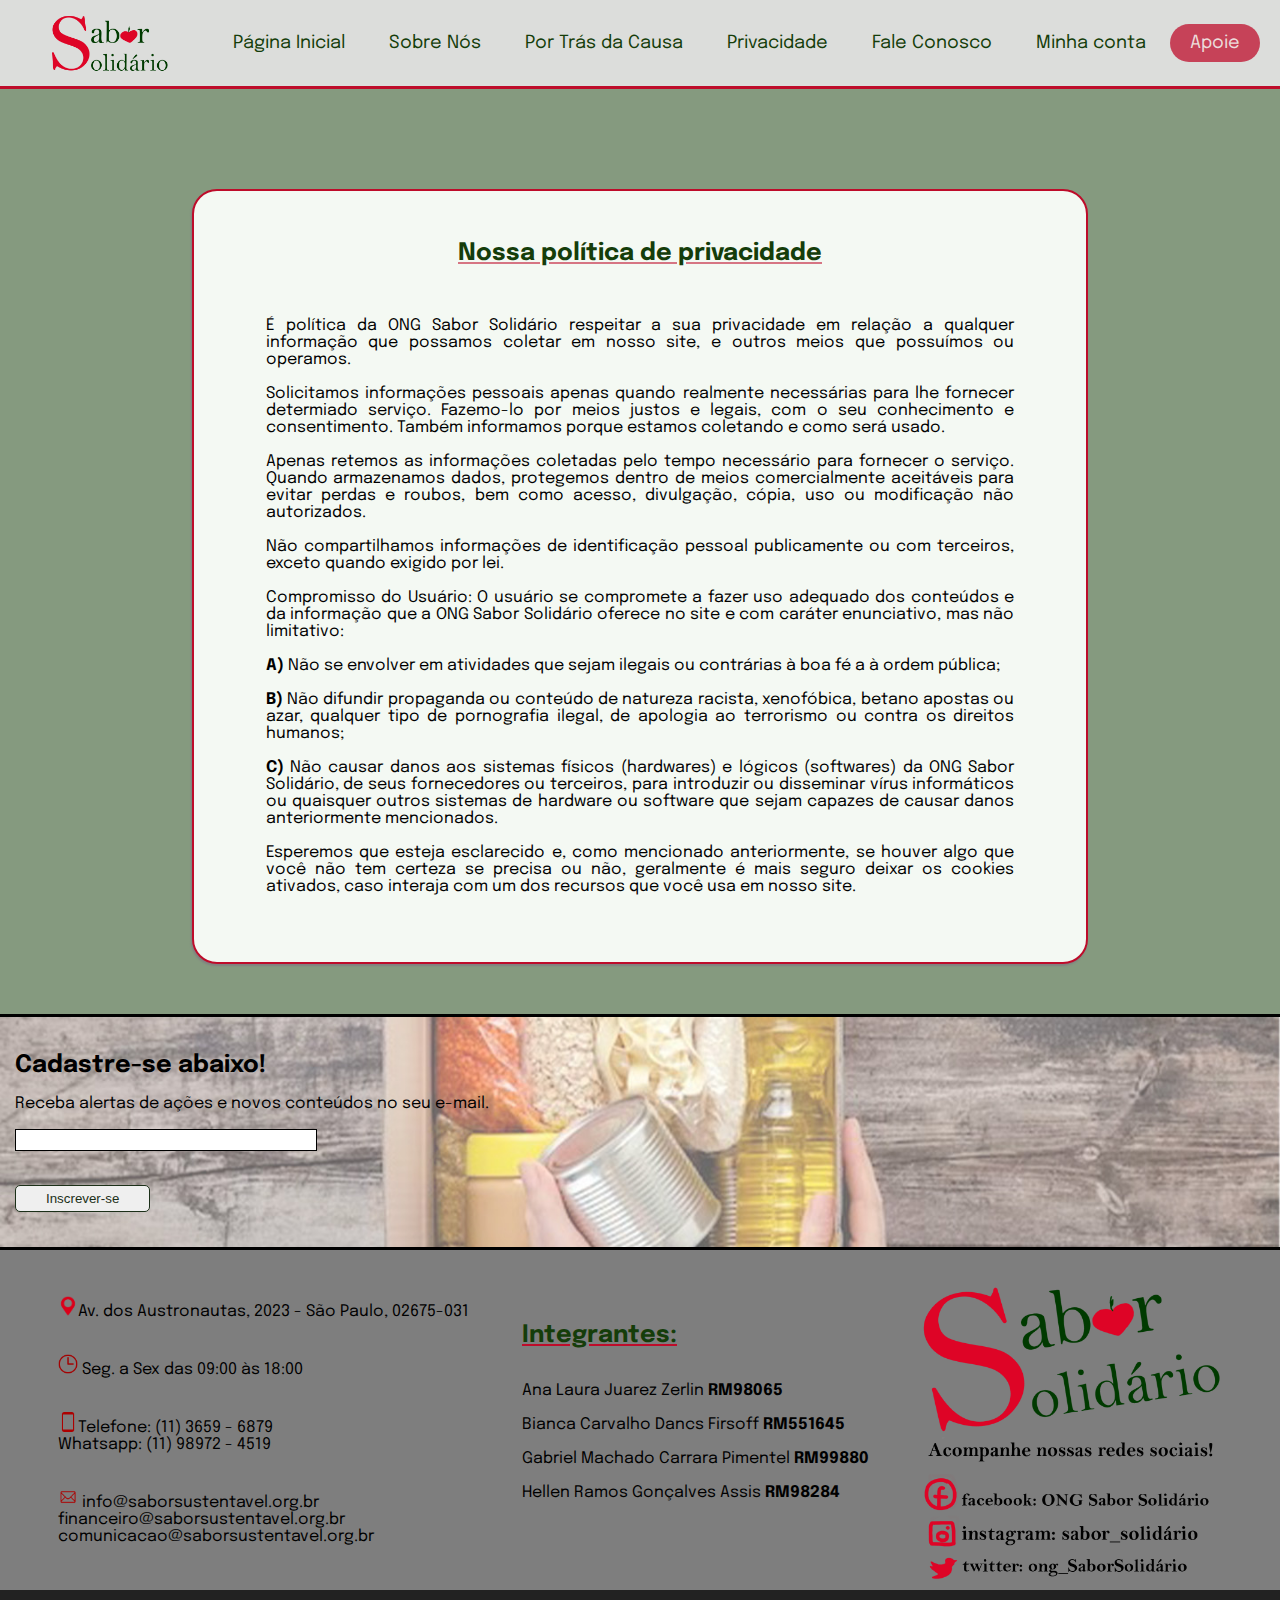
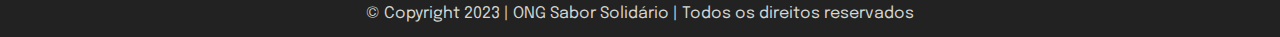
<file: html/privacidade.html>
<!DOCTYPE html>
<html lang="pt-br">
<head>
    <meta charset="UTF-8">
    <meta http-equiv="X-UA-Compatible" content="IE=edge">
    <meta name="viewport" content="width=device-width, initial-scale=1.0">
    <title>Privacidade</title>
    <link rel="stylesheet" href="../css/style.css">
    <link rel="stylesheet" href="../css/privacidade.css">
</head>
<body>
    <header>
        <img  id="logo" src="../img/logo.png" alt="logo da ONG">

        <nav id="menu">
            <ul>
                <li><a href="index.html">Página Inicial</a></li>
                <li><a href="sobre.html">Sobre Nós</a></li>
                <li><a href="nossacausa.html">Por Trás da Causa</a></li>
                <li><a href="privacidade.html">Privacidade</a></li>
                <li><a href="contato.html">Fale Conosco</a></li>
                <li><a href="login.html">Minha conta</a></li>
                <li id="simbApoie"><a href="apoie.html">Apoie</a></li>
            </ul>
        </nav> 
    </header>

    <main>
        <div id="priv">
            <h2>Nossa política de privacidade</h2> <br><br><br>

            <div id="privacidade">
                <p>
                    É política da ONG Sabor Solidário respeitar a sua privacidade em relação a qualquer informação que possamos coletar em nosso site, e outros meios que possuímos ou operamos.
                </p> <br>

                <p>
                    Solicitamos informações pessoais apenas quando realmente necessárias para lhe fornecer determiado serviço. Fazemo-lo por meios justos e legais, com o seu conhecimento e consentimento. Também informamos porque estamos coletando e como será usado.
                </p> <br>

                <p>
                    Apenas retemos as informações coletadas pelo tempo necessário para fornecer o serviço. Quando armazenamos dados, protegemos dentro de meios comercialmente aceitáveis ​​para evitar perdas e roubos, bem como acesso, divulgação, cópia, uso ou modificação não autorizados.
                </p> <br>

                <p>
                    Não compartilhamos informações de identificação pessoal publicamente ou com terceiros, exceto quando exigido por lei.
                </p> <br>

                <p>
                    Compromisso do Usuário: O usuário se compromete a fazer uso adequado dos conteúdos e da informação que a ONG Sabor Solidário oferece no site e com caráter enunciativo, mas não limitativo:
                </p> <br>

                <p>
                    <span class="indice">A)</span> Não se envolver em atividades que sejam ilegais ou contrárias à boa fé a à ordem pública;
                </p> <br>

                <p>
                    <span class="indice">B)</span> Não difundir propaganda ou conteúdo de natureza racista, xenofóbica,  betano apostas ou azar, qualquer tipo de pornografia ilegal, de apologia ao terrorismo ou contra os direitos humanos;
                </p> <br>

                <p>
                    <span class="indice">C)</span> Não causar danos aos sistemas físicos (hardwares) e lógicos (softwares) da ONG Sabor Solidário, de seus fornecedores ou terceiros, para introduzir ou disseminar vírus informáticos ou quaisquer outros sistemas de hardware ou software que sejam capazes de causar danos anteriormente mencionados.
                </p> <br>

                <p>  
                    Esperemos que esteja esclarecido e, como mencionado anteriormente, se houver algo que você não tem certeza se precisa ou não, geralmente é mais seguro deixar os cookies ativados, caso interaja com um dos recursos que você usa em nosso site.
                </p> <br>
            </div>
        </div>

        <div id="notificacaoEmail">
            <h2>Cadastre-se abaixo!</h2> <br>

            <p>Receba alertas de ações e novos conteúdos no seu e-mail.</p> <br>

            <form action="notificacao" name="notifEmail" method="get">
                <fieldset>
                    <label for="c-email"></label>
                    <input type="email" name="email" id="c-email"> <br><br><br>

                    <input id="inscrever" type="submit" value="Inscrever-se">
                </fieldset>
            </form>
        </div>

        <div class="footape">
            <div>
                <p>
                    <img src="../img/local.png" alt="localização">Av. dos Austronautas, 2023 - São Paulo, 02675-031
                </p> <br><br>
                    
                <p>
                    <img src="../img/funcionamento.png" alt="horário de funcionamento">  Seg. a Sex das 09:00 às 18:00
                </p> <br><br>

                <p>
                    <img src="../img/contato.png" alt="número para contato">Telefone: (11) 3659 - 6879 <br>
                    Whatsapp: (11) 98972 - 4519
                </p> <br><br>

                <p>
                    <img src="../img/email.png" alt="email para contato"> info@saborsustentavel.org.br <br>
                    financeiro@saborsustentavel.org.br <br>
                    comunicacao@saborsustentavel.org.br
                </p>
            </div>

            <div>
                <h2>Integrantes:</h2> <br><br>

                <p>
                    Ana Laura Juarez Zerlin <span class="rms">RM98065</span> <br><br>
                    Bianca Carvalho Dancs Firsoff <span class="rms">RM551645</span> <br><br>
                    Gabriel Machado Carrara Pimentel <span class="rms">RM99880</span> <br><br>
                    Hellen Ramos Gonçalves Assis <span class="rms">RM98284</span> <br><br>
                </p>
            </div>

            <div>
                <img src="../img/fotape3.png" id="fotapeImg" alt="logo com as redes sociais">
            </div>
        </div>
    </main>

    <footer>
        <p>© Copyright 2023 | ONG Sabor Solidário | Todos os direitos reservados</p>
    </footer>
    
</body>
</html>
</file>
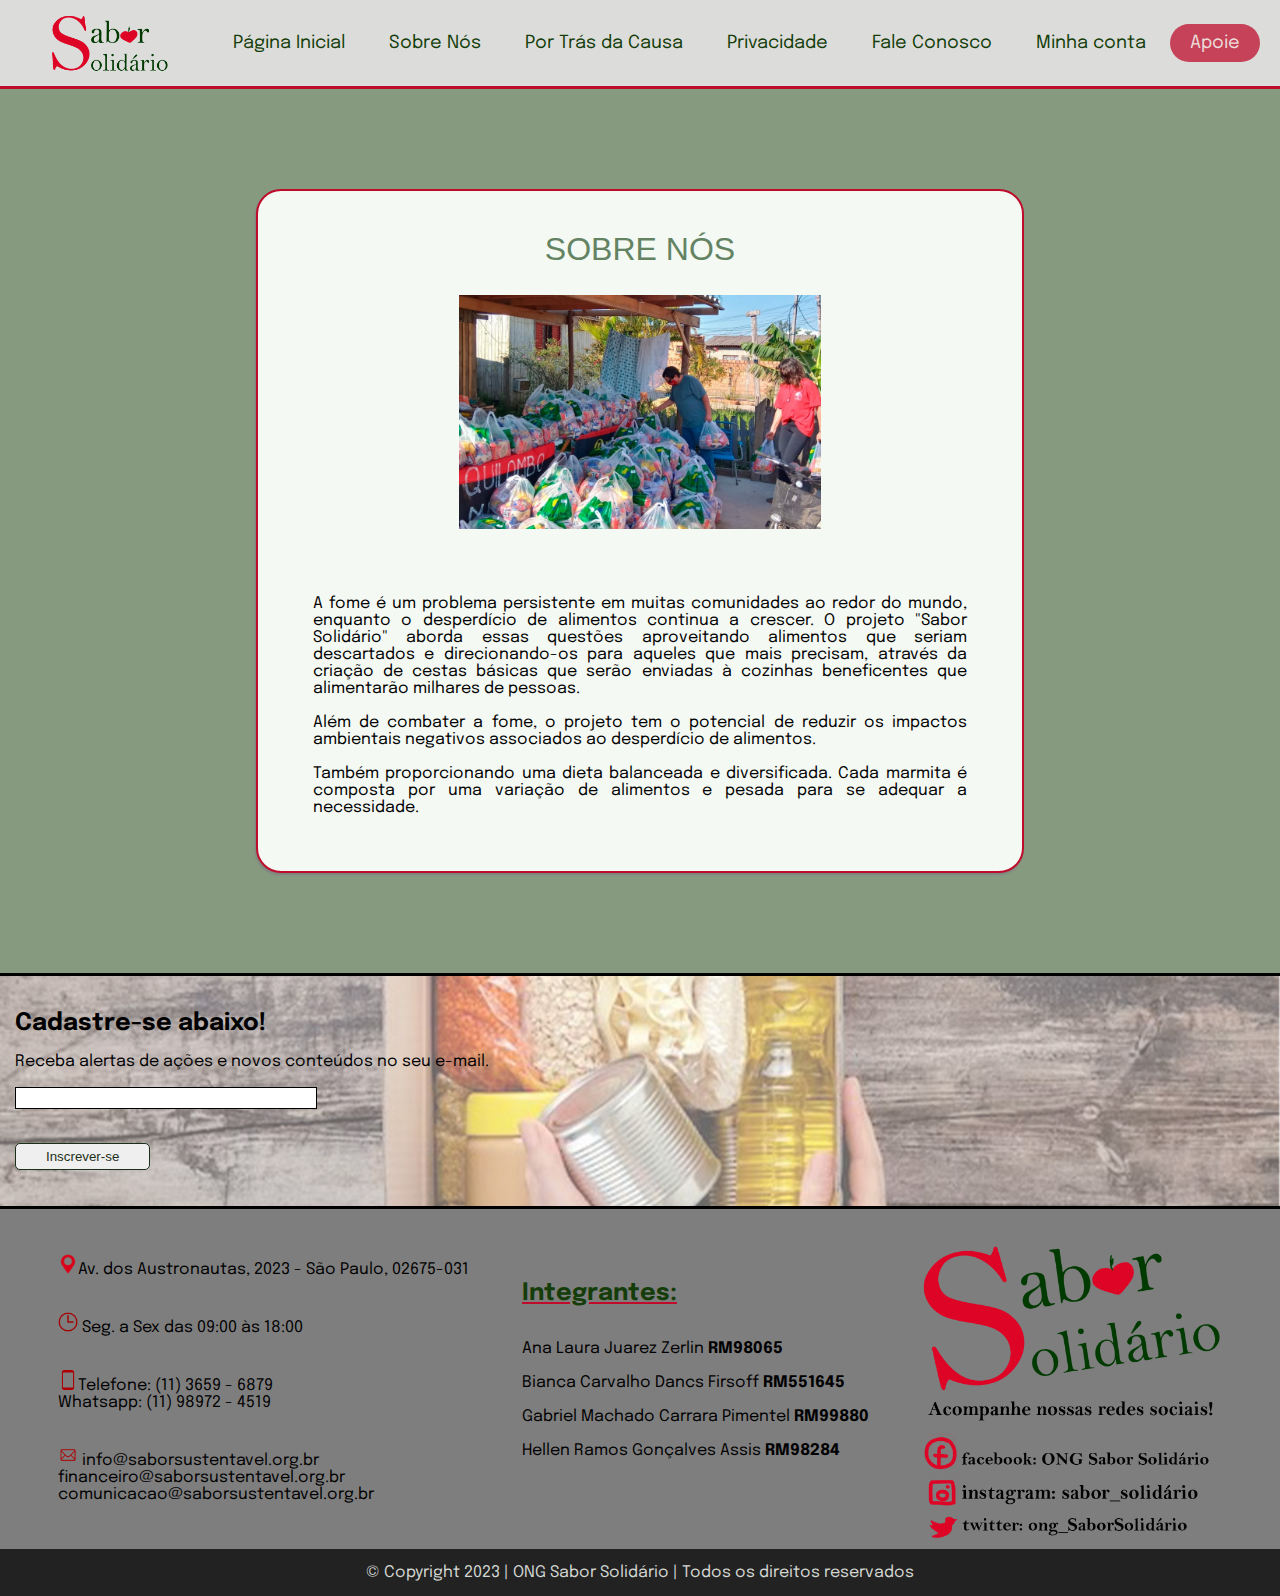
<file: html/sobre.html>
<!DOCTYPE html>
<html lang="pt-br">
<head>
    <meta charset="UTF-8">
    <meta http-equiv="X-UA-Compatible" content="IE=edge">
    <meta name="viewport" content="width=device-width, initial-scale=1.0">
    <title>Sobre Nós</title>
    <link rel="stylesheet" href="../css/style.css">
    <link rel="stylesheet" href="../css/about.css">
</head>
<body>
    <header>
        <img  id="logo" src="../img/logo.png" alt="logo da ONG">

        <nav id="menu">
            <ul>
                <li><a href="index.html">Página Inicial</a></li>
                <li><a href="sobre.html">Sobre Nós</a></li>
                <li><a href="nossacausa.html">Por Trás da Causa</a></li>
                <li><a href="privacidade.html">Privacidade</a></li>
                <li><a href="contato.html">Fale Conosco</a></li>
                <li><a href="login.html">Minha conta</a></li>
                <li id="simbApoie"><a href="apoie.html">Apoie</a></li>
            </ul>
        </nav> 
    </header>

    <main>
        <div id="sobrenos">
            <h2>SOBRE NÓS</h2> <br>

            <img src="../img/aboutus.jpg" alt="montagem das cestas básicas"> <br><br>

            <p>A fome é um problema persistente em muitas comunidades ao redor do mundo, enquanto o desperdício de alimentos continua a crescer. O projeto "Sabor Solidário" aborda essas questões aproveitando alimentos que seriam descartados e direcionando-os para aqueles que mais precisam, através da criação de cestas básicas que serão enviadas à cozinhas beneficentes que alimentarão milhares de pessoas. <br><br>
                
            Além de combater a fome, o projeto tem o potencial de reduzir os impactos ambientais negativos associados ao desperdício de alimentos. <br><br>
        
            Também proporcionando uma dieta balanceada e diversificada. Cada marmita é composta por uma variação de alimentos e pesada para se adequar a necessidade.</p>
        </div>
        <div id="notificacaoEmail">
            <h2>Cadastre-se abaixo!</h2> <br>

            <p>Receba alertas de ações e novos conteúdos no seu e-mail.</p> <br>

            <form action="notificacao" name="notifEmail" method="get">
                <fieldset>
                    <label for="c-email"></label>
                    <input type="email" name="email" id="c-email"> <br><br><br>

                    <input id="inscrever" type="submit" value="Inscrever-se">
                </fieldset>
            </form>
        </div>

        <div class="footape">
            <div>
                <p>
                    <img src="../img/local.png" alt="localização">Av. dos Austronautas, 2023 - São Paulo, 02675-031
                </p> <br><br>
                    
                <p>
                    <img src="../img/funcionamento.png" alt="horário de funcionamento">  Seg. a Sex das 09:00 às 18:00
                </p> <br><br>

                <p>
                    <img src="../img/contato.png" alt="número para contato">Telefone: (11) 3659 - 6879 <br>
                    Whatsapp: (11) 98972 - 4519
                </p> <br><br>

                <p>
                    <img src="../img/email.png" alt="email para contato"> info@saborsustentavel.org.br <br>
                    financeiro@saborsustentavel.org.br <br>
                    comunicacao@saborsustentavel.org.br
                </p>
            </div>

            <div>
                <h2>Integrantes:</h2> <br><br>

                <p>
                    Ana Laura Juarez Zerlin <span class="rms">RM98065</span> <br><br>
                    Bianca Carvalho Dancs Firsoff <span class="rms">RM551645</span> <br><br>
                    Gabriel Machado Carrara Pimentel <span class="rms">RM99880</span> <br><br>
                    Hellen Ramos Gonçalves Assis <span class="rms">RM98284</span> <br><br>
                </p>
            </div>

            <div>
                <img src="../img/fotape3.png" id="fotapeImg" alt="logo com as redes sociais">
            </div>
        </div>
    </main>

    <footer>
        <p>© Copyright 2023 | ONG Sabor Solidário | Todos os direitos reservados</p>
    </footer>
</body>
</html>
</file>
<file: css/style.css>
@import url('https://fonts.googleapis.com/css2?family=Epilogue&display=swap');

/*cor: be0c2a*/

* {
  margin: 0;
  padding: 0;
  border: 0;
}

body {
  margin: 0;
  padding: 0;
  border: 0;
  background-color: #153d0a85;
  /* background-image: url(../img/fundinho.jpg);
  opacity: 80%;
  background-size: 100% 35%;
  background-repeat: no-repeat; */
  min-height: 100vh;
  font-family: Epilogue;
}

header{
  margin: 0;
  background-color: #dcdddb;
  display: flex;
  flex-direction: row;
  width: 100%;
  align-content: space-evenly;
  align-items: center;
  border-bottom: 3px solid #be0c2a;
}

#logo{
  display: flex;
  flex-direction: row;
  align-items: flex-start;
  align-content: space-evenly;
  padding: 3px 0px 3px 50px;
  width: 135px;
  height: 80px;
}

nav{
  padding: 0px 20px 0px 0px;
  margin: 0;
  display: flex;
  flex-direction: row;
  justify-content: flex-end;
  align-items: center;
  align-content: space-evenly;
  width: 100%;
}

nav ul{
  list-style: none;
  text-align: center;
}

nav ul li{
  display: inline-block;
}

nav ul li a{
  color: #153d0a;
  padding: 10px 20px;
  text-decoration: none;
  font-size: 18px;
  /* display: inline-block; */
}

nav ul li a:hover{
  background-color: #5c5c5c44;
  border-radius: 20px;
  border: 1px solid #be0c2a;
}

#simbApoie{
  background-color: #be0c2abd;
  border-radius: 20px;
}

#simbApoie a{
  color: #f4f9f3da;
}

#simbApoie a:hover{
  background-color: #ffffff44;
  border-radius: 20px;
}

li {
  /* float: right; */
  flex-direction: column;
  flex-wrap: nowrap;
  justify-content: space-evenly;
}

li a {
  display: flex;
  color: white;
  text-align: center;
  padding: 14px 16px;
  text-decoration: none;
}

li a:hover {
  background-color: #476147;
}

#notificacaoEmail{
  min-height: 200px;
  background-image: url(../img/doacoes.jpg);
  background-repeat: no-repeat;
  background-size: cover;
  /* background-position: 20%; */
  margin: 0;
  padding: 15px;
  border-top: 3px solid black;
  border-bottom: 3px solid black;
  display: flex;
  flex-direction: column;
  justify-content: center;
}

#notificacaoEmail p{
  font: black;
  font-family: Epilogue;
}

#c-email{
  width: 300px;
  height: 20px;
  border: 1px solid black;
}

#inscrever{
  display: flex;
  flex-direction: column;
  justify-content: flex-start;
  margin-right: auto;
  border: 1px solid #1c3019;
  padding: 5px 30px 5px 30px;
  border-radius: 5px;
  color: #1c3019;
}

#inscrever:hover{
  background-color: #ffffffb4;
  border: 1px solid #be0c2a;
  border-radius: 5px;
}

.footape{
  padding: 5px;
  background-color: rgb(126, 126, 126);
  display: flex;
  flex-direction: flow;
  flex-wrap: wrap;
  justify-content: space-evenly;
  align-items: center;
}

.footape div{
  display: flex;
  flex-direction: column;
  flex-wrap: wrap;
  justify-content: center;
  align-items: flex-start;
}

.footape div p{
  text-align: justify;
}

.footape div p img{
  width: 20px;
  height: 20px;
}

#fotapeImg{
  flex-grow: 3;
  width: 300px;
  height: 330px;
}

.footape div h2{
  color:#153d0a;
  text-decoration: underline #be0c2a;
}

.rms{
  font-weight: bold;
}

footer{
  background-color: rgb(34, 34, 34);
  min-height: 10px;
  padding: 15px;
  text-align: center;
  display: flex;
  flex-direction: column;
  justify-content: center;
}

footer p{
  color: #f4f9f3da;
}
</file>
<file: css/principal.css>
@import url('https://fonts.googleapis.com/css2?family=Epilogue&display=swap');

#container_apresentacao{
    background-color: #F4F9F3;
    border-radius: 25px;
    padding: 50px 20px 50px 20px;
    margin-top: 50px;
    margin-bottom: 50px;
    margin: 10%;
    display: flex;
    justify-content: space-evenly;
    align-items: center;
    flex-wrap: wrap;
    text-align: center;
    box-shadow: -1px 2px 2px grey;
    border: 2px solid #be0c2a;
}

#container_apresentacao img{
    width: 400px;
    height: 250px;
    padding: 0px 5% 0px 5%;
}

#explicacao{
    padding: 10px 5% 5px 5%;
    display: inline-block;
    width: 30%;
    height: 100%;
}

#explicacao p{
    text-align: justify;
    padding-top: 5%;
}

#explicacao h2{
    font-size: 30px;
    font-weight: bold;  
    color: #153d0a;
    padding-top: 5px;
    padding-bottom: 10px;
}

#explicacao h3{
    font-style: italic;
}

.carrossel{
    box-shadow: 2px 2px 4px black;
    display: inline-flex;
    overflow: hidden;
    height: 500px;
    width: 500px;
}

.container{
    display: flex;
    transition: transform 0.5s ease-in-out;
    transform: translateX(0);
}

#img{
    object-fit: cover;
    height: 500px;
    width: 500px;
}

#intro{
    display: flex;
    flex-direction: column;
    justify-content: space-evenly;
    align-items: center;
    margin: 0px 1% 10% 1%;
}

#intro h2{
    font-size: 30px;
    color: rgb(39, 39, 39);
}

#intro h3{
    color: rgb(63, 62, 62);
}

#caixaTop{
    display: flex;
    flex-direction: row;
    flex-wrap: wrap;
    align-items: center;
    align-content: center;
    margin: 1%;
}

#caixaTop div{
    display: flex;
    flex-direction: column;
    align-items: center;
    align-items: center;
    align-content: center;
    margin: 10px 30px 10px 30px;
}

.topicos{
    display: flex;
    flex-direction: column;
    justify-content: space-evenly;
    align-items: center;
    flex-wrap: wrap;
    padding: 5%;
    margin: 15%;
    border-radius: 5px;
    height: 250px;
    width: 300px;
    background-color: #d6d3d3;
    border: 2px solid #153d0a;
}

.topicos p{
    text-align: center;
}

.topicos img{
    width: 200px;
    height: 150px;
    border: 1px solid black;
    border-radius: 2px;
}

#btnSaibamais{
    text-decoration: none;
    border: 1px solid black;
    border-radius: 25px;
    padding: 10px 15px 10px 15px;
    color: black;
    background-color: #4b7e3d;
}

#btnSaibamais:hover{
    background-color: #4b634b;
}
</file>
<file: css/apoie.css>
@import url('https://fonts.googleapis.com/css2?family=Epilogue&display=swap');

#apoio{
    background-color: #F4F9F3;
    border-radius: 25px;
    padding: 50px 30px 50px 30px;
    margin: 100px 30% 50px 30%;
    box-shadow: -1px 2px 2px grey;
    display: flex;
    flex-direction: column;
    align-items: center;
    border: 2px solid #be0c2a;
}

#titulo{
    font-size: 30px;
    letter-spacing: 7px;
}

#apoio img{
    width: 300px;
    height: 200px;
}

#apoio form{
    display: flex;
    flex-direction: column;
    align-items: center;
}

#apoio form fieldset input{
    width: 200px;
    height: 80px;
    font-size: 50px;
    font-weight: bold;
}

#c-valor{
    background-color: #D9D9D9;
    padding: 10px 10px 10px 10px;
    border-radius: 25px;
    border: 2px solid #153d0a;
}

#btnDoacao{
    background-color: #D9D9D9;
    padding: 13px 18px 13px 18px;
    border-radius: 20px;
    font-weight: bold;
}

#btnDoacao:hover{
    border-radius: 20px;
    background-color: #614d4d44;
    border: 0.5px solid #be0c2a7c;
}
</file>
<file: css/cadastro.css>
@import url('https://fonts.googleapis.com/css2?family=Epilogue&display=swap');

#cadastro{
    background-color: #F4F9F3;
    border-radius: 25px;
    padding: 50px 30px 50px 30px;
    margin: 70px 25% 50px 25%;
    box-shadow: -1px 2px 2px grey;
    text-align: center;
    border: 2px solid #be0c2a;
}
  
#cadastro h2{
    text-align: center;
    color: #153d0a;
}
  
#cadastro form fieldset{
    line-height: 30px;
}
  
#cadastro form fieldset input{
    width: 300px;
    height: 25px;
    background-color: #D9D9D9;
    border: 1px solid black;
    border-radius: 5px;
}
  
#cadastro div a{
    color: black;
}

.btncadastro{
    padding: 10px 15px 10px 15px;
    border: 2px solid black;
    border-radius: 10px;
    background-color: rgb(189, 189, 189);
}
  
.btncadastro:hover{
    border-radius: 10px;
    background-color: #38383873;
}
</file>
<file: css/contato.css>
@import url('https://fonts.googleapis.com/css2?family=Epilogue:wght@100&display=swap');

#comunicacao{
  width: 40%;
  padding: 40px;
  margin: auto;
  margin-top: 50px;
  margin-bottom: 100px;
  border: 2px solid #be0c2a;
  border-radius: 5px;
  background-color: #F4F9F3;
  text-align: center;
  box-shadow: -1px 2px 2px grey;
}

#comunicacao label{
  display: flex;
}

#tituloComunic{
  color: #153d0a;
}

#c-ajuda{
  width: 50%;
  height: 25px;
  border: 1px solid black;
  border-radius: 3px;
}

.infos{
  display: flex;
  margin-left: 24.4%;
}

#c-nome{
  width: 50%;
  height: 22px;
  border: 1px solid black;
  border-radius: 3px;
}

#c-email2{
  width: 50%;
  height: 22px;
  border: 1px solid black;
  border-radius: 3px;
}

#c-duvida{
  display: block;
  width: 100%;
  min-height: 20rem;
  border: 1px solid black;
  border-radius: 3px;
  resize: vertical;
}

.btncomunicacao{
  padding: 10px 15px 10px 15px;
  border: 2px solid black;
  border-radius: 10px;
  background-color: rgb(189, 189, 189);
}

.btncomunicacao:hover{
  border-radius: 10px;
  background-color: #38383873;
}
</file>
<file: css/login.css>
@import url('https://fonts.googleapis.com/css2?family=Epilogue&display=swap');

#login{
  background-color: #F4F9F3;
  border-radius: 25px;
  padding: 50px 30px 50px 30px;
  margin: 70px 25% 50px 25%;
  box-shadow: -1px 2px 2px grey;
  text-align: center;
  border: 2px solid #be0c2a;
}

#login h2{
  text-align: center;
  color: #153d0a;
}

#login form fieldset{
  line-height: 30px;
}

#login form fieldset input{
  width: 200px;
  height: 25px;
  background-color: #D9D9D9;
  border: 1px solid black;
  border-radius: 5px;
}

#login div a{
  color: black;
}

#btnlogin{
  padding: 10px 15px 10px 15px;
  border: 2px solid black;
  border-radius: 10px;
  background-color: rgb(189, 189, 189);
}

#btnlogin:hover{
  border-radius: 10px;
  background-color: #38383873;
}

#cadastro{
  display: flex;
  flex-direction: row;
  align-items: center;
  align-content: center;
  padding-left: 30%;
}

#espacamento{
  line-height: 20px;
  text-align: center;
}
</file>
<file: css/nossacausa.css>
@import url('https://fonts.googleapis.com/css2?family=Epilogue&display=swap');

#nossa_causa{
    background-color: #F4F9F3;
    border-radius: 25px;
    padding: 4% 9% 4% 9%;
    margin: 100px 20% 50px 20%;
    box-shadow: -1px 2px 2px grey;
    border: 2px solid #be0c2a;
}

#nossa_causa h1{
    font-size: 25px;
    text-align: center;
    line-height: 125%;
    word-spacing: 103%;
    color: #1c3019
}

#nossa_causa p{
    text-align: justify;
}
</file>
<file: css/privacidade.css>
@import url('https://fonts.googleapis.com/css2?family=Epilogue&display=swap');

#priv{
    background-color: #F4F9F3;
    border-radius: 25px;
    padding: 50px 30px 50px 30px;
    margin: 100px 15% 50px 15%;
    box-shadow: -1px 2px 2px grey;
    border: 2px solid #be0c2a;
}

#priv h2{
    text-align: center;
    text-decoration: underline #be0c2a8e;
    color: #153d0a;
}

#privacidade{
    text-align: justify;
    padding: 0px 5% 0px 5%;
}

.indice{
    font-weight: bold;
}
</file>
<file: css/about.css>
@import url('https://fonts.googleapis.com/css2?family=Epilogue&display=swap');

#sobrenos{
    background-color: #F4F9F3;
    border-radius: 25px;
    padding: 20px;
    margin-top: 100px;
    margin-bottom: 100px;
    margin-left: 20%;
    margin-right: 20%;
    text-align: center;
    box-shadow: -1px 2px 2px grey;
    border: 2px solid #be0c2a;
}

#sobrenos h2 {
    font-family: Verdana, Geneva, Tahoma, sans-serif;
    font-weight: 300;
    font-size: 2em;
    margin-top: 20px;
    margin-left: 20px;
    margin-right: 20px;
    color: #638363;
}

#sobrenos img{
    width: 50%;
    height: 50%;
    padding: 10px;
}

#sobrenos p{
    text-align: justify;
    padding: 35px;
}
</file>
